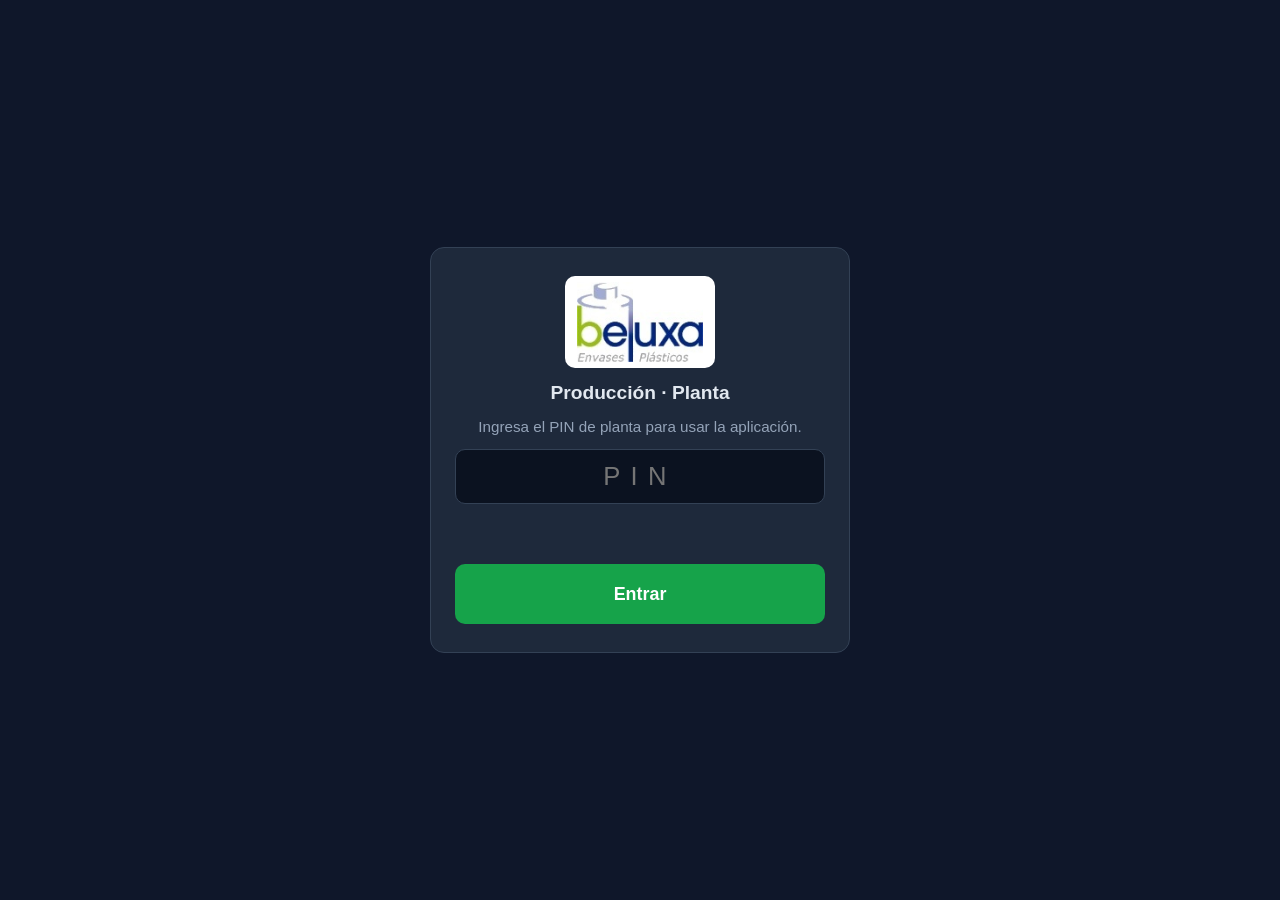
<file: index.html>
<!DOCTYPE html>
<html lang="es">
<head>
  <meta charset="utf-8">
  <meta name="viewport" content="width=device-width, initial-scale=1, viewport-fit=cover">
  <title>Producción Beluxa</title>
  <meta name="theme-color" content="#14532d">
  <link rel="manifest" href="manifest.webmanifest">
  <link rel="icon" type="image/png" href="icons/icon-192.png">
  <link rel="apple-touch-icon" href="icons/icon-192.png">
  <meta name="apple-mobile-web-app-capable" content="yes">
  <meta name="mobile-web-app-capable" content="yes">
  <link rel="stylesheet" href="css/styles.css">
</head>
<body>

  <!-- PANTALLA PIN -->
  <div id="pin-screen" class="pantalla-pin">
    <div class="pin-card">
      <img class="logo-img" src="icons/logo.jpg" alt="Beluxa Envases Plásticos">
      <h2>Producción · Planta</h2>
      <p>Ingresa el PIN de planta para usar la aplicación.</p>
      <input type="password" id="input-pin" inputmode="numeric" placeholder="PIN" autocomplete="off">
      <p id="pin-error" class="error-text"></p>
      <button id="btn-pin" class="btn btn-primario btn-grande">Entrar</button>
    </div>
  </div>

  <!-- CARGANDO -->
  <div id="loading-screen" class="pantalla-pin" style="display:none;">
    <div class="pin-card">
      <div class="spinner"></div>
      <p id="loading-texto">Cargando datos de la planta…</p>
      <button id="btn-reintentar" class="btn btn-secundario" style="display:none;">↻ Reintentar</button>
    </div>
  </div>

  <!-- APP -->
  <div id="app" style="display:none;">
    <header class="barra">
      <img class="logo-img chico" src="icons/logo.jpg" alt="Beluxa">
      <span class="barra-titulo">Producción</span>
      <span id="hora-servidor" class="barra-hora"></span>
      <button id="chip-sync" class="chip-sync" style="display:none;" aria-label="Ver envíos pendientes"></button>
    </header>

    <nav class="tabs">
      <button class="tab activa" data-tab="maquinas">🏭 Máquinas</button>
      <button class="tab" data-tab="sensores">📷 Sensores</button>
      <button class="tab" data-tab="inventario">📦 Inventario B35</button>
    </nav>

    <!-- ============== PESTAÑA MÁQUINAS ============== -->
    <section id="tab-maquinas" class="vista activa">

      <div class="paso">
        <h3>1 · Jefe de Turno</h3>
        <div id="grilla-jefes" class="grilla"></div>
      </div>

      <div class="paso">
        <h3>2 · Máquina</h3>
        <div id="grilla-maquinas" class="grilla grilla-maquinas"></div>
      </div>

      <div class="paso">
        <h3>3 · Estado Operativo Actual</h3>
        <div class="grilla grilla-2">
          <button class="btn-estado operativa" id="btn-operativa">✅ OPERATIVA</button>
          <button class="btn-estado detenida" id="btn-detenida">⛔ DETENIDA</button>
        </div>
      </div>

      <div class="paso" id="paso-motivo" style="display:none;">
        <h3>4 · Motivo de la Detención</h3>
        <div id="grilla-motivos" class="grilla"></div>
      </div>

      <button id="btn-guardar-maquina" class="btn btn-primario btn-grande" disabled>💾 GUARDAR REGISTRO</button>
      <p id="msg-maquina" class="mensaje"></p>

      <div class="paso">
        <h3>Estado actual de las máquinas</h3>
        <div id="panel-estado" class="panel-estado"></div>
      </div>
    </section>

    <!-- ============== PESTAÑA SENSORES ============== -->
    <section id="tab-sensores" class="vista">

      <div class="paso">
        <h3>1 · Jefe de Turno</h3>
        <div id="grilla-jefes-sensor" class="grilla"></div>
      </div>

      <div class="paso">
        <h3>2 · Máquina</h3>
        <div id="grilla-maquinas-sensor" class="grilla grilla-maquinas"></div>
      </div>

      <div class="paso">
        <h3>3 · Foto de los sensores</h3>
        <input type="file" id="input-foto" accept="image/*" capture="environment" style="display:none;">
        <button id="btn-foto" class="btn btn-secundario btn-grande" style="margin-top:0;">📷 TOMAR FOTO</button>
        <div id="foto-preview" class="foto-preview" style="display:none;">
          <img id="foto-img" alt="Foto de los sensores">
        </div>
      </div>

      <div class="paso">
        <h3>4 · Estado de los sensores</h3>
        <div class="grilla grilla-2">
          <button class="btn-estado operativa" id="btn-sens-ok">✅ OPERATIVO</button>
          <button class="btn-estado detenida" id="btn-sens-no">⚠ NO OPERATIVO</button>
        </div>
        <label class="etiqueta">Observación (opcional)</label>
        <input type="text" id="input-obs-sensor" placeholder="Ej: sensor de nivel sucio, cable suelto…" autocomplete="off">
      </div>

      <button id="btn-guardar-sensor" class="btn btn-primario btn-grande" disabled>💾 GUARDAR REGISTRO DE SENSORES</button>
      <p id="msg-sensor" class="mensaje"></p>

      <div class="paso">
        <h3>Sensores del turno actual</h3>
        <p id="turno-sensores" class="nota"></p>
        <div id="panel-sensores" class="panel-estado"></div>
      </div>
    </section>

    <!-- ============== PESTAÑA INVENTARIO ============== -->
    <section id="tab-inventario" class="vista">

      <!-- Sin conteo abierto -->
      <div id="inv-inicio">
        <div class="paso">
          <h3>Iniciar conteo · Bodega 35</h3>
          <p class="nota">Insumos de embalaje y Masterbatch. El conteo queda guardado aunque la tablet se cierre.</p>
          <label class="etiqueta">Responsable del conteo</label>
          <div id="grilla-responsables" class="grilla"></div>
          <button id="btn-iniciar-conteo" class="btn btn-primario btn-grande" disabled>▶ INICIAR CONTEO</button>
          <p id="msg-inicio-conteo" class="mensaje"></p>
        </div>
      </div>

      <!-- Conteo en curso -->
      <div id="inv-conteo" style="display:none;">
        <div class="banner-conteo">
          <span class="banner-texto">📦 Conteo en curso · <b id="conteo-responsable"></b> · desde <span id="conteo-inicio"></span></span>
          <button id="btn-opciones-conteo" class="btn-banner">↩ Cambiar o cancelar</button>
        </div>

        <div class="paso">
          <h3>Registrar ítem</h3>
          <label class="etiqueta">Categoría</label>
          <div class="grilla grilla-2">
            <button class="btn-cat" data-cat="Insumos">Insumos</button>
            <button class="btn-cat" data-cat="Masterbatch">Masterbatch</button>
          </div>

          <div id="bloque-insumo" style="display:none;">
            <label class="etiqueta">Insumo</label>
            <input type="text" id="buscar-insumo" placeholder="Buscar insumo…" autocomplete="off">
            <div id="lista-insumos" class="lista-insumos"></div>

            <div id="bloque-cantidad" style="display:none;">
              <div class="insumo-elegido" id="insumo-elegido"></div>
              <label class="etiqueta">Cantidad (<span id="unidad-insumo"></span>)</label>
              <div class="fila-cantidad">
                <button class="btn-mas-menos" id="btn-menos">−</button>
                <input type="text" id="input-cantidad" inputmode="decimal" placeholder="Ej: 1.250,50" autocomplete="off">
                <button class="btn-mas-menos" id="btn-mas">+</button>
              </div>
              <label class="etiqueta">Observación (opcional)</label>
              <input type="text" id="input-obs-item" placeholder="Ej: saco abierto, pallet incompleto…" autocomplete="off">
              <button id="btn-agregar-item" class="btn btn-primario btn-grande">➕ AGREGAR AL CONTEO</button>
            </div>
          </div>
          <p id="msg-item" class="mensaje"></p>
        </div>

        <div class="paso">
          <h3>Ítems del conteo (<span id="n-items">0</span>)</h3>
          <div id="lista-items" class="lista-items"></div>
          <button id="btn-cerrar-conteo" class="btn btn-peligro btn-grande">🔒 CERRAR CONTEO Y ENVIAR</button>
          <p id="msg-cierre" class="mensaje"></p>
        </div>
      </div>

      <!-- Resumen post-cierre -->
      <div id="inv-resumen" style="display:none;">
        <div class="paso">
          <h3>✅ Conteo cerrado</h3>
          <div id="resumen-cierre" class="resumen-cierre"></div>
          <button id="btn-reenviar-correo" class="btn btn-secundario" style="display:none;">📧 Reenviar correo</button>
          <button id="btn-nuevo-conteo" class="btn btn-primario btn-grande">Volver a Inventario</button>
        </div>
      </div>

    </section>
  </div>

  <!-- MODAL OPCIONES DEL CONTEO (cambiar responsable o descartar) -->
  <div id="modal-opciones-conteo" class="modal">
    <div class="modal-card">
      <h3>Corregir el conteo</h3>
      <p class="nota">Responsable actual: <b id="opc-actual"></b>. Toca otro nombre para cambiarlo; los ítems ya registrados se mantienen.</p>
      <div id="opc-grilla" class="grilla"></div>
      <button id="opc-descartar" class="btn btn-peligro" style="width:100%;margin-top:14px;">🗑 Eliminar este conteo y empezar de nuevo</button>
      <button id="opc-cerrar" class="btn btn-secundario" style="width:100%;margin-top:10px;min-height:44px;font-size:0.95rem;">Volver</button>
    </div>
  </div>

  <!-- MODAL ENVÍOS PENDIENTES (cola sin conexión) -->
  <div id="modal-sync" class="modal">
    <div class="modal-card modal-sync">
      <h3>Envíos pendientes</h3>
      <p class="nota">Lo que se hace sin internet queda guardado en la tablet y se envía solo cuando vuelve la conexión.</p>
      <div id="sync-lista"></div>
      <div class="grilla grilla-2" style="margin-top:12px;">
        <button id="sync-reintentar" class="btn btn-primario">Enviar ahora</button>
        <button id="sync-cerrar" class="btn btn-secundario">Cerrar</button>
      </div>
      <button id="sync-limpiar" class="btn btn-secundario" style="display:none;width:100%;margin-top:10px;min-height:44px;font-size:0.9rem;">Entendido, quitar avisos</button>
    </div>
  </div>

  <!-- MODAL CÁMARA (sensores) -->
  <div id="modal-camara" class="modal">
    <div class="modal-card modal-camara">
      <h3>📷 Foto de los sensores</h3>
      <video id="camara-video" autoplay playsinline muted></video>
      <div class="grilla grilla-2" style="margin-top:12px;">
        <button id="camara-cancelar" class="btn btn-secundario">Cancelar</button>
        <button id="camara-capturar" class="btn btn-primario">📸 Capturar</button>
      </div>
      <button id="camara-archivo" class="btn btn-secundario" style="width:100%;margin-top:10px;min-height:44px;font-size:0.9rem;">Elegir una foto de archivos</button>
    </div>
  </div>

  <!-- MODAL EDITAR ÍTEM -->
  <div id="modal-editar" class="modal">
    <div class="modal-card">
      <h3 id="editar-titulo">Editar ítem</h3>
      <label class="etiqueta">Cantidad (<span id="editar-unidad"></span>)</label>
      <input type="text" id="editar-cantidad" inputmode="decimal" autocomplete="off">
      <label class="etiqueta">Observación</label>
      <input type="text" id="editar-obs" autocomplete="off">
      <div class="grilla grilla-2" style="margin-top:12px;">
        <button id="editar-cancelar" class="btn btn-secundario">Cancelar</button>
        <button id="editar-guardar" class="btn btn-primario">Guardar</button>
      </div>
    </div>
  </div>

  <!-- MODAL CONFIRMAR -->
  <div id="modal-confirmar" class="modal">
    <div class="modal-card">
      <h3 id="confirmar-titulo"></h3>
      <div id="confirmar-texto" class="confirmar-texto"></div>
      <div class="grilla grilla-2" style="margin-top:12px;">
        <button id="confirmar-no" class="btn btn-secundario">Cancelar</button>
        <button id="confirmar-si" class="btn btn-peligro">Confirmar</button>
      </div>
    </div>
  </div>

  <script src="js/config.js"></script>
  <script src="js/api.js"></script>
  <script src="js/cola.js"></script>
  <script src="js/app.js"></script>
  <script>
    if ('serviceWorker' in navigator) {
      window.addEventListener('load', function () {
        navigator.serviceWorker.register('sw.js').catch(function () { /* sin SW sigue funcionando */ });
      });
    }
  </script>
</body>
</html>
</file>
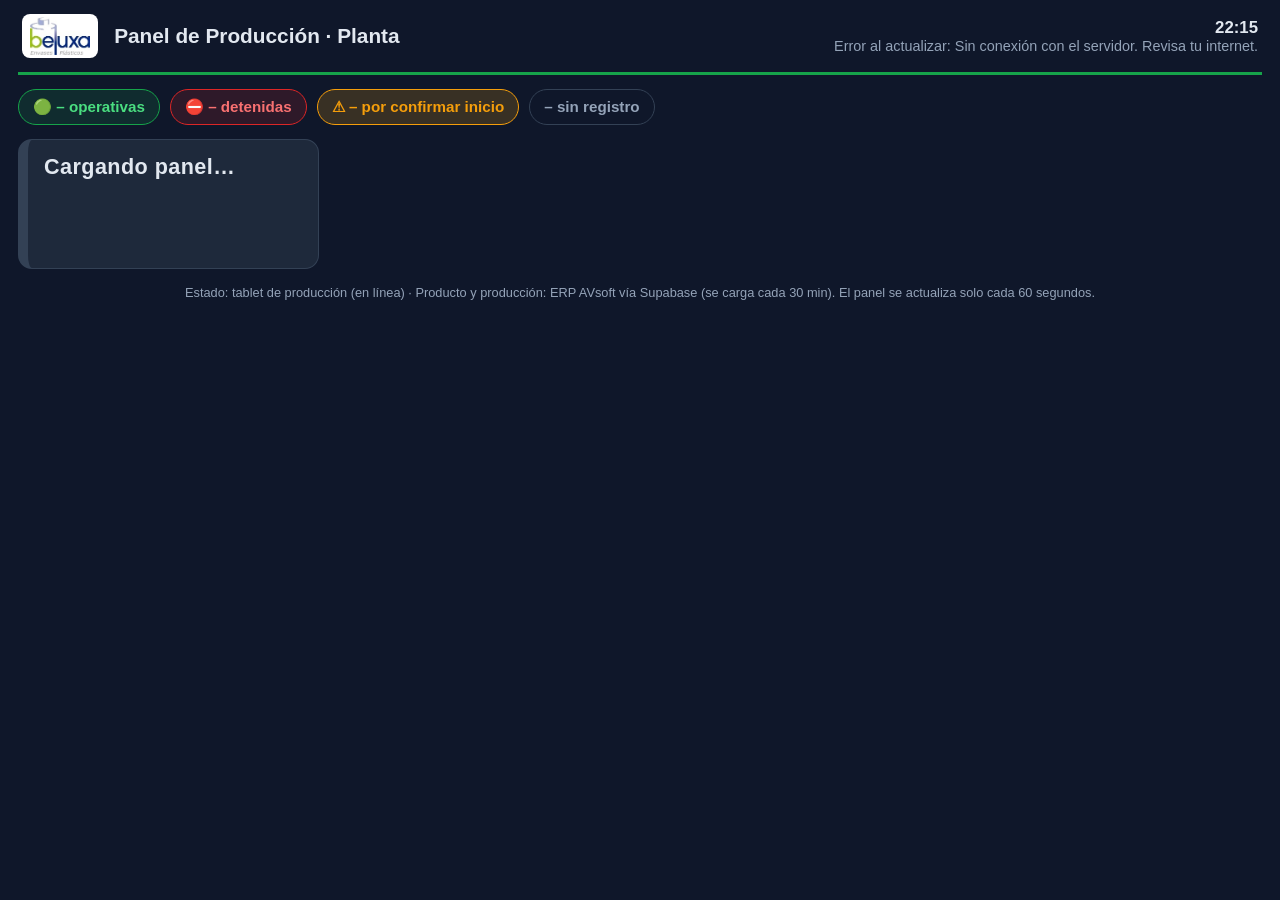
<file: panel.html>
<!DOCTYPE html>
<html lang="es">
<head>
  <meta charset="utf-8">
  <meta name="viewport" content="width=device-width, initial-scale=1">
  <title>Panel Producción Beluxa</title>
  <meta name="theme-color" content="#14532d">
  <link rel="manifest" href="manifest.webmanifest">
  <link rel="icon" type="image/png" href="icons/icon-192.png">
  <link rel="stylesheet" href="css/styles.css">
</head>
<body class="panel">
  <header class="panel-head">
    <img class="logo-img chico" src="icons/logo.jpg" alt="Beluxa">
    <h1>Panel de Producción · Planta</h1>
    <div class="panel-reloj">
      <b id="reloj">--:--</b><br>
      <span id="actualizado">cargando…</span>
    </div>
  </header>

  <div class="chips">
    <span class="chip op">🟢 <span id="n-op">–</span> operativas</span>
    <span class="chip det">⛔ <span id="n-det">–</span> detenidas</span>
    <span class="chip alr">⚠ <span id="n-alr">–</span> por confirmar inicio</span>
    <span class="chip sin"><span id="n-sin">–</span> sin registro</span>
  </div>

  <div id="aviso-erp" class="panel-aviso"></div>

  <div id="grid" class="grid-panel">
    <div class="maq"><div class="nombre">Cargando panel…</div></div>
  </div>

  <p class="panel-pie">
    Estado: tablet de producción (en línea) · Producto y producción: ERP AVsoft vía Supabase (se carga cada 30 min).
    El panel se actualiza solo cada 60 segundos.
  </p>

  <script src="js/config.js"></script>
  <script src="js/api.js"></script>
  <script src="js/panel.js"></script>
  <script>
    if ('serviceWorker' in navigator) {
      window.addEventListener('load', function () {
        navigator.serviceWorker.register('sw.js').catch(function () {});
      });
    }
  </script>
</body>
</html>
</file>
<file: css/styles.css>
/* App Producción Beluxa — estilo AppCalidad (slate oscuro) con barra verde.
   Pensado para tablet con dedos: objetivos táctiles >= 48px, texto grande. */

* { box-sizing: border-box; margin: 0; padding: 0; -webkit-tap-highlight-color: transparent; }

:root {
  --bg: #0f172a;
  --panel: #1e293b;
  --panel-2: #0b1220;
  --borde: #334155;
  --texto: #e2e8f0;
  --texto-suave: #94a3b8;
  --verde: #16a34a;
  --verde-oscuro: #14532d;
  --verde-claro: #4ade80;
  --rojo: #dc2626;
  --rojo-claro: #f87171;
  --ambar: #f59e0b;
  --azul: #38bdf8;
}

html, body { height: 100%; }
body {
  background: var(--bg);
  color: var(--texto);
  font-family: "Segoe UI", Roboto, Arial, sans-serif;
  font-size: 17px;
  padding-bottom: 40px;
}

/* ---------- Pantallas de PIN / carga ---------- */
.pantalla-pin {
  position: fixed; inset: 0; z-index: 50;
  background: var(--bg);
  display: flex; align-items: center; justify-content: center;
  padding: 20px;
}
.pin-card {
  background: var(--panel); border: 1px solid var(--borde); border-radius: 14px;
  padding: 28px 24px; width: 100%; max-width: 420px; text-align: center;
  display: flex; flex-direction: column; gap: 14px;
}
.logo-beluxa {
  font-weight: 800; letter-spacing: 0.18em; font-size: 1.5rem;
  color: #fff; background: var(--verde); border-radius: 8px;
  padding: 10px; display: inline-block; align-self: center;
}
.logo-beluxa.chico { font-size: 0.95rem; padding: 6px 10px; letter-spacing: 0.12em; }
/* Logo corporativo (JPG con fondo blanco: va sobre una placa blanca) */
.logo-img {
  display: block; height: 92px; width: auto; align-self: center;
  background: #fff; border-radius: 10px; padding: 6px 12px;
}
.logo-img.chico { height: 44px; padding: 3px 8px; border-radius: 8px; }
.pin-card h2 { font-size: 1.2rem; }
.pin-card p { color: var(--texto-suave); font-size: 0.95rem; }
.pin-card input {
  font-size: 1.6rem; text-align: center; letter-spacing: 0.4em;
  padding: 12px; border-radius: 10px; border: 1px solid var(--borde);
  background: var(--panel-2); color: var(--texto); width: 100%;
}
.error-text { color: var(--rojo-claro); font-size: 0.9rem; min-height: 1.2em; }

.spinner {
  width: 46px; height: 46px; margin: 0 auto;
  border: 5px solid var(--borde); border-top-color: var(--verde-claro);
  border-radius: 50%; animation: girar 0.9s linear infinite;
}
@keyframes girar { to { transform: rotate(360deg); } }

/* ---------- Barra superior y pestañas ---------- */
.barra {
  background: var(--verde-oscuro); border-bottom: 3px solid var(--verde);
  padding: 10px 14px; display: flex; align-items: center; gap: 12px;
  position: sticky; top: 0; z-index: 10;
}
.barra-titulo { font-weight: 700; font-size: 1.1rem; }
.barra-hora { margin-left: auto; color: #bbf7d0; font-size: 0.85rem; }

.tabs { display: flex; background: var(--panel); border-bottom: 1px solid var(--borde); }
.tab {
  flex: 1; min-height: 56px; font-size: 1.05rem; font-weight: 600;
  background: none; border: none; color: var(--texto-suave); cursor: pointer;
  border-bottom: 4px solid transparent;
}
.tab.activa { color: #fff; border-bottom-color: var(--verde); background: rgba(22,163,74,0.08); }

.vista { display: none; padding: 16px 14px; max-width: 900px; margin: 0 auto; }
.vista.activa { display: block; }

/* ---------- Bloques y grillas ---------- */
.paso { background: var(--panel); border: 1px solid var(--borde); border-radius: 12px; padding: 16px; margin-bottom: 16px; }
.paso h3 { font-size: 1.02rem; margin-bottom: 12px; color: var(--verde-claro); }
.nota { color: var(--texto-suave); font-size: 0.88rem; margin-bottom: 10px; }
.etiqueta { display: block; font-size: 0.9rem; color: var(--texto-suave); margin: 10px 0 6px; }

.grilla { display: grid; grid-template-columns: repeat(auto-fill, minmax(150px, 1fr)); gap: 10px; }
.grilla-maquinas { grid-template-columns: repeat(auto-fill, minmax(110px, 1fr)); }
.grilla-2 { grid-template-columns: 1fr 1fr; }

.btn-opcion, .btn-cat {
  min-height: 56px; font-size: 1rem; font-weight: 600;
  background: var(--panel-2); color: var(--texto);
  border: 2px solid var(--borde); border-radius: 10px; cursor: pointer;
}
.btn-opcion.sel, .btn-cat.sel { background: var(--verde); border-color: var(--verde-claro); color: #fff; }

.btn-estado {
  min-height: 72px; font-size: 1.15rem; font-weight: 800; border-radius: 12px;
  border: 3px solid var(--borde); background: var(--panel-2); color: var(--texto); cursor: pointer;
}
.btn-estado.operativa.sel { background: var(--verde); border-color: var(--verde-claro); color: #fff; }
.btn-estado.detenida.sel { background: var(--rojo); border-color: var(--rojo-claro); color: #fff; }

/* ---------- Botones generales ---------- */
.btn {
  min-height: 52px; border-radius: 10px; border: none; cursor: pointer;
  font-size: 1.02rem; font-weight: 700; padding: 0 18px; color: #fff;
}
.btn:disabled { opacity: 0.45; cursor: default; }
.btn-grande { width: 100%; min-height: 60px; font-size: 1.12rem; margin-top: 14px; }
.btn-primario { background: var(--verde); }
.btn-secundario { background: #475569; }
.btn-peligro { background: var(--rojo); }

.mensaje { min-height: 1.4em; margin-top: 10px; font-size: 0.95rem; text-align: center; }
.mensaje.ok { color: var(--verde-claro); font-weight: 600; }
.mensaje.err { color: var(--rojo-claro); font-weight: 600; }

/* ---------- Panel estado máquinas ---------- */
.panel-estado { display: grid; grid-template-columns: repeat(auto-fill, minmax(150px, 1fr)); gap: 8px; }
.ficha-maquina {
  border-radius: 10px; padding: 10px; border: 1px solid var(--borde);
  background: var(--panel-2); font-size: 0.85rem;
}
.ficha-maquina .nombre { font-weight: 800; font-size: 0.95rem; }
.ficha-maquina.op { border-left: 6px solid var(--verde); }
.ficha-maquina.det { border-left: 6px solid var(--rojo); background: rgba(220,38,38,0.08); }
.ficha-maquina.sin { border-left: 6px solid var(--borde); color: var(--texto-suave); }
.ficha-maquina .detalle { color: var(--texto-suave); font-size: 0.78rem; margin-top: 3px; }

/* ---------- Sensores ---------- */
.foto-preview { margin-top: 12px; text-align: center; }
.foto-preview img {
  max-width: 100%; max-height: 360px; border-radius: 10px;
  border: 2px solid var(--verde); background: var(--panel-2);
}
.ficha-maquina a { color: var(--azul); font-size: 0.78rem; }
.modal-camara { max-width: 640px; }

/* ---------- Envíos pendientes (cola sin conexión) ---------- */
.chip-sync {
  border: none; border-radius: 999px; padding: 6px 12px; font-size: 0.85rem; font-weight: 700;
  cursor: pointer; white-space: nowrap; color: #fff;
}
.chip-sync.info { background: #1d4ed8; }
.chip-sync.warn { background: #b45309; }
.chip-sync.err  { background: #b91c1c; }
.chip-sync.ok   { background: #15803d; }
.modal-sync { max-width: 520px; max-height: 88vh; overflow-y: auto; }
.modal-sync h4 { margin: 12px 0 6px; font-size: 0.95rem; color: var(--verde-claro); }
.sync-item {
  display: flex; align-items: center; justify-content: space-between; gap: 10px;
  background: var(--panel-2); border: 1px solid var(--borde); border-radius: 10px;
  padding: 10px 12px; margin-bottom: 8px; font-size: 0.92rem;
}
.sync-item small { color: var(--texto-suave); }
.sync-item.falla { border-color: var(--rojo); }
.sync-item .btn-mini { min-width: 0; padding: 0 10px; font-size: 0.8rem; }
#camara-video {
  width: 100%; max-height: 60vh; background: #000; border-radius: 10px; margin-top: 8px; object-fit: contain;
}

/* ---------- Inventario ---------- */
input[type="text"], input[type="number"] {
  width: 100%; min-height: 52px; font-size: 1.05rem;
  background: var(--panel-2); color: var(--texto);
  border: 1px solid var(--borde); border-radius: 10px; padding: 0 14px;
}
.banner-conteo {
  background: var(--verde-oscuro); border: 1px solid var(--verde);
  border-radius: 10px; padding: 12px 14px; margin-bottom: 14px; font-size: 0.98rem;
}
.lista-insumos { max-height: 300px; overflow-y: auto; margin-top: 8px; display: flex; flex-direction: column; gap: 6px; }
.item-insumo {
  text-align: left; min-height: 54px; padding: 8px 14px;
  background: var(--panel-2); border: 2px solid var(--borde); border-radius: 10px;
  color: var(--texto); font-size: 0.98rem; cursor: pointer;
}
.item-insumo small { color: var(--texto-suave); display: block; }
.item-insumo.sel { border-color: var(--verde-claro); background: rgba(22,163,74,0.12); }

.insumo-elegido {
  margin-top: 12px; padding: 10px 14px; border-radius: 10px;
  background: rgba(56,189,248,0.08); border: 1px solid var(--azul);
  font-weight: 600;
}
.fila-cantidad { display: flex; gap: 10px; align-items: stretch; }
.fila-cantidad input { text-align: center; font-size: 1.5rem; font-weight: 700; }
.btn-mas-menos {
  width: 64px; font-size: 1.8rem; font-weight: 800; border-radius: 10px;
  border: 2px solid var(--borde); background: var(--panel-2); color: var(--texto); cursor: pointer;
}

.lista-items { display: flex; flex-direction: column; gap: 8px; }
.item-conteo {
  display: flex; align-items: center; gap: 10px;
  background: var(--panel-2); border: 1px solid var(--borde);
  border-radius: 10px; padding: 10px 12px;
}
.item-conteo .info { flex: 1; min-width: 0; }
.item-conteo .info .titulo { font-weight: 600; font-size: 0.95rem; }
.item-conteo .info .sub { color: var(--texto-suave); font-size: 0.8rem; }
.item-conteo .cant { font-weight: 800; font-size: 1.05rem; white-space: nowrap; }
.item-conteo .dup { color: var(--ambar); font-size: 0.78rem; font-weight: 700; }
.btn-mini {
  min-width: 48px; min-height: 48px; border-radius: 8px; border: 1px solid var(--borde);
  background: var(--panel); color: var(--texto); font-size: 1.1rem; cursor: pointer;
}

.resumen-cierre { background: var(--panel-2); border: 1px solid var(--borde); border-radius: 10px; padding: 14px; font-size: 0.98rem; line-height: 1.7; }
.resumen-cierre a { color: var(--azul); }

/* ---------- Modales ---------- */
.modal {
  display: none; position: fixed; inset: 0; z-index: 60;
  background: rgba(0,0,0,0.65); align-items: center; justify-content: center; padding: 18px;
}
.modal.abierto { display: flex; }
.modal-card {
  background: var(--panel); border: 1px solid var(--borde); border-radius: 14px;
  padding: 20px; width: 100%; max-width: 440px;
}
.modal-card h3 { margin-bottom: 8px; color: var(--verde-claro); }
.confirmar-texto { color: var(--texto); font-size: 0.95rem; line-height: 1.5; white-space: pre-line; }

/* ---------- Panel de planta (panel.html) ---------- */
body.panel { padding: 0 18px 30px; }
.panel-head {
  display: flex; align-items: center; gap: 16px; flex-wrap: wrap;
  padding: 14px 4px; border-bottom: 3px solid var(--verde);
  position: sticky; top: 0; background: var(--bg); z-index: 5;
}
.panel-head h1 { font-size: 1.3rem; }
.panel-reloj { margin-left: auto; text-align: right; color: var(--texto-suave); font-size: 0.9rem; }
.panel-reloj b { color: var(--texto); font-size: 1.05rem; }
.chips { display: flex; gap: 10px; flex-wrap: wrap; margin: 14px 0; }
.chip { padding: 8px 14px; border-radius: 999px; font-weight: 700; font-size: 0.95rem; border: 1px solid var(--borde); }
.chip.op { background: rgba(22,163,74,0.15); color: var(--verde-claro); border-color: var(--verde); }
.chip.det { background: rgba(220,38,38,0.15); color: var(--rojo-claro); border-color: var(--rojo); }
.chip.alr { background: rgba(245,158,11,0.18); color: var(--ambar); border-color: var(--ambar); }
.chip.sin { color: var(--texto-suave); }

.grid-panel { display: grid; grid-template-columns: repeat(auto-fill, minmax(250px, 1fr)); gap: 14px; }
.maq {
  background: var(--panel); border: 1px solid var(--borde); border-radius: 14px;
  padding: 14px 16px; border-left: 10px solid var(--borde);
  display: flex; flex-direction: column; gap: 6px; min-height: 130px;
}
.maq.op { border-left-color: var(--verde); }
.maq.det { border-left-color: var(--rojo); background: rgba(220,38,38,0.07); }
.maq.alr { border-left-color: var(--ambar); background: rgba(245,158,11,0.10); }
.maq .nombre { font-size: 1.35rem; font-weight: 800; letter-spacing: 0.02em; }
.maq .estado-linea { font-size: 1rem; font-weight: 700; }
.maq.op .estado-linea { color: var(--verde-claro); }
.maq.det .estado-linea { color: var(--rojo-claro); }
.maq .detalle { color: var(--texto-suave); font-size: 0.88rem; line-height: 1.45; }
.maq .producto { color: var(--texto); font-size: 0.92rem; }
.maq .tiempo { font-size: 1.05rem; font-weight: 800; color: var(--rojo-claro); }
.alerta-inicio {
  margin-top: 4px; background: var(--ambar); color: #1c1403;
  font-weight: 800; font-size: 0.92rem; border-radius: 8px; padding: 8px 10px;
  animation: parpadeo 1.6s ease-in-out infinite; text-align: center;
}
@keyframes parpadeo { 0%,100% { opacity: 1; } 50% { opacity: 0.55; } }
.panel-pie { margin-top: 16px; color: var(--texto-suave); font-size: 0.8rem; text-align: center; }
.panel-aviso { background: var(--panel-2); border: 1px solid var(--borde); border-radius: 8px; padding: 10px 14px; color: var(--ambar); font-size: 0.88rem; margin: 10px 0; display: none; }

/* ---------- Conteo en curso: botón para corregir ---------- */
.banner-conteo { display: flex; align-items: center; justify-content: space-between; gap: 10px; flex-wrap: wrap; }
.banner-texto { flex: 1; min-width: 200px; }
.btn-banner {
  min-height: 44px; padding: 0 14px; border-radius: 10px; cursor: pointer;
  border: 1px solid var(--verde-claro); background: rgba(0,0,0,0.25); color: #fff;
  font-size: 0.95rem; font-weight: 700; white-space: nowrap;
}
</file>
